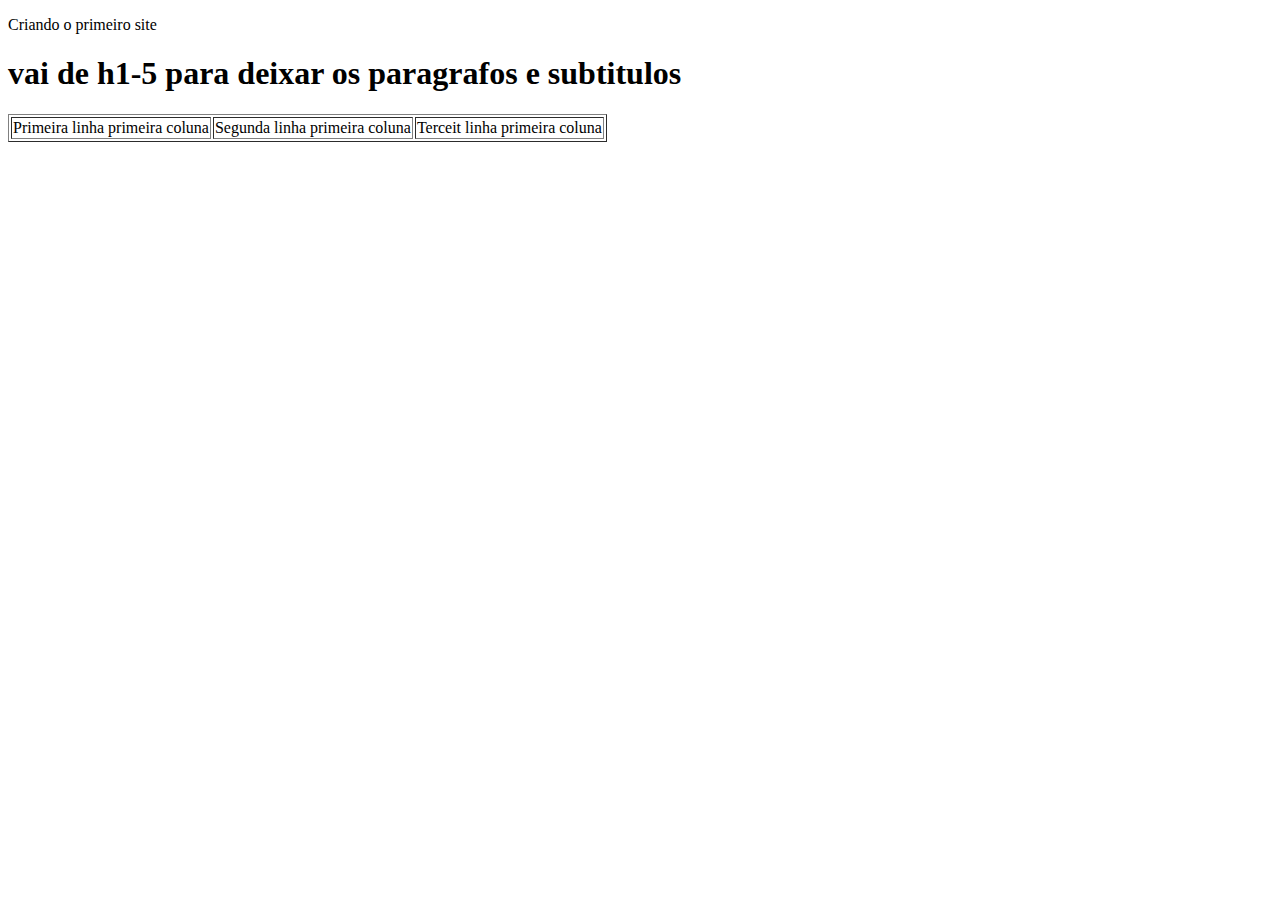
<file: index.html>
<!DOCTYPE html>
<html lang="en">
<head>
    <meta charset="UTF-8">
    <meta http-equiv="X-UA-Compatible" content="IE=edge">
    <meta name="viewport" content="width=device-width, initial-scale=1.0">
    <title>Document</title>
</head>
<body>
    <p>Criando o primeiro site</p>
    <h1>vai de h1-5 para deixar os paragrafos e subtitulos</h1>
    <table border="1">
        <tr> 
            <td>Primeira linha primeira coluna</td>
            <td>Segunda linha primeira coluna</td>
            <td>Terceit linha primeira coluna</td>
        </tr>
    </table>
</body>
</html>
</file>
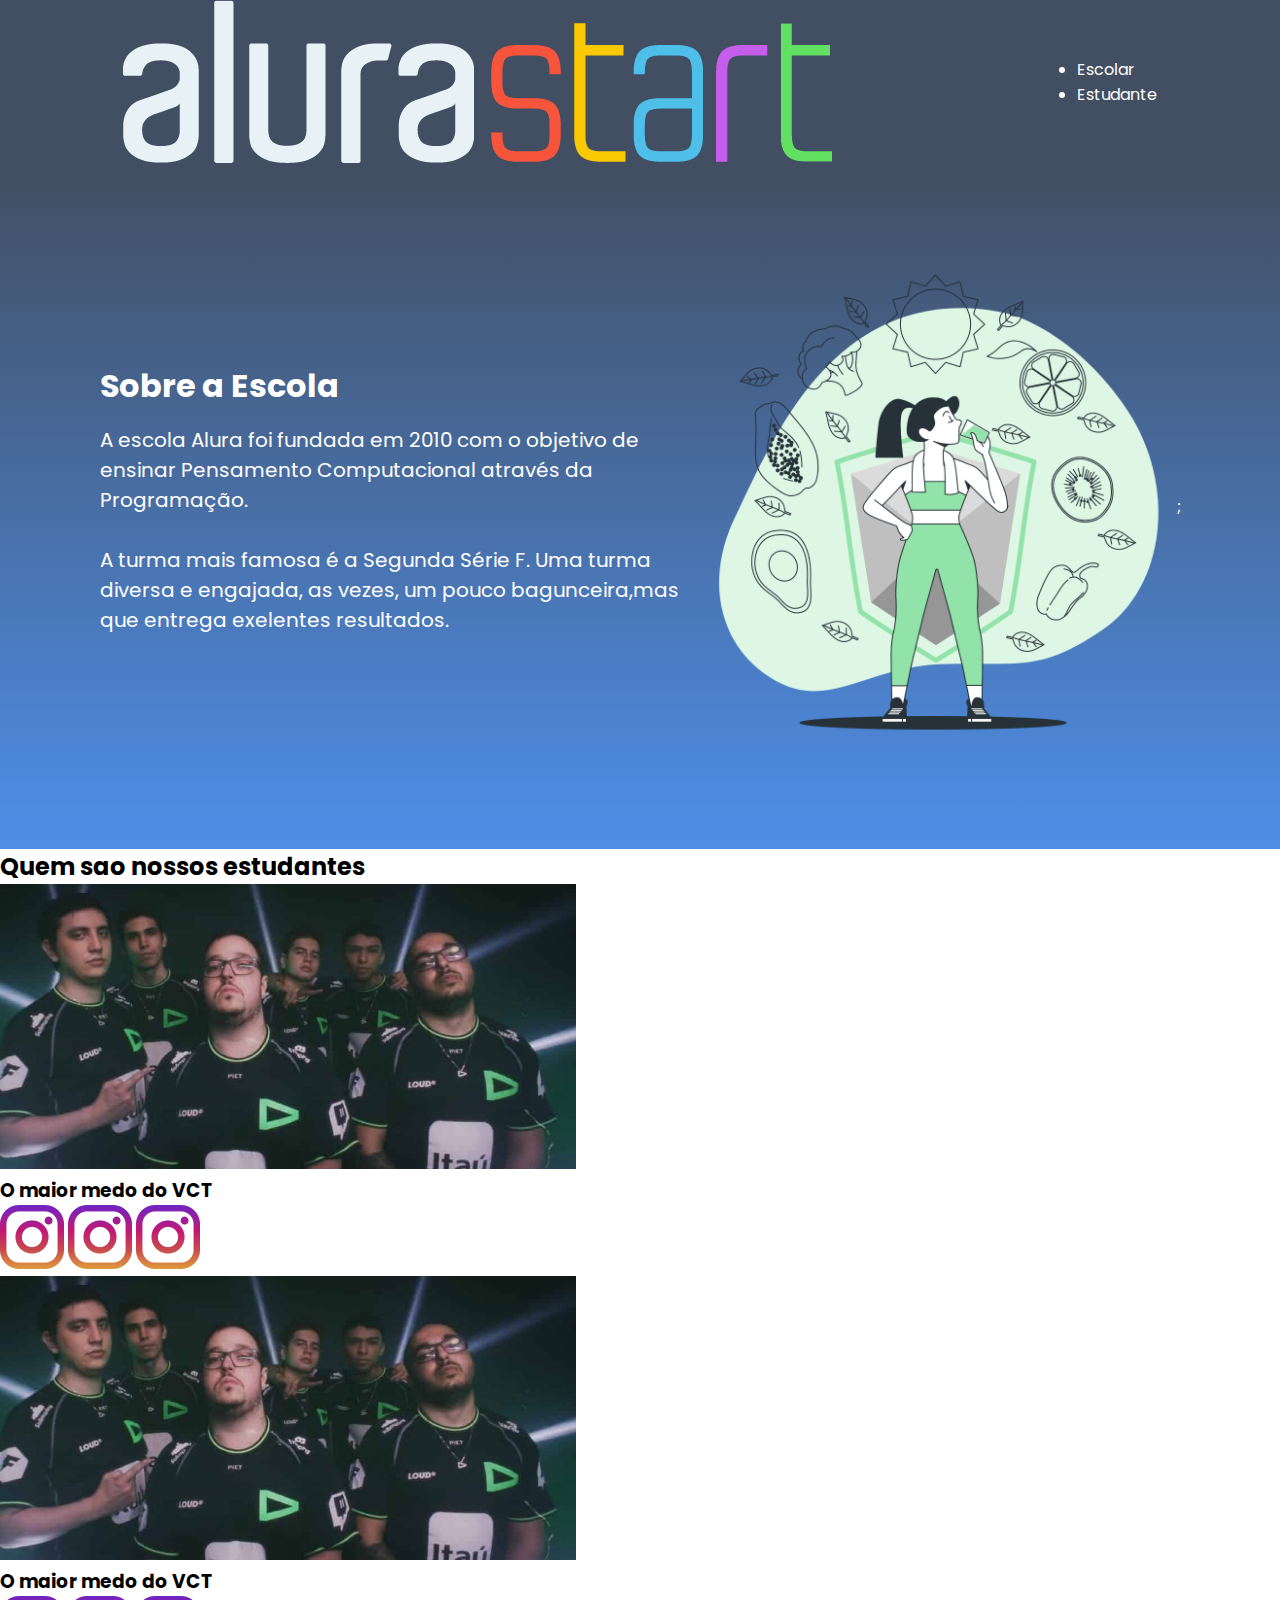
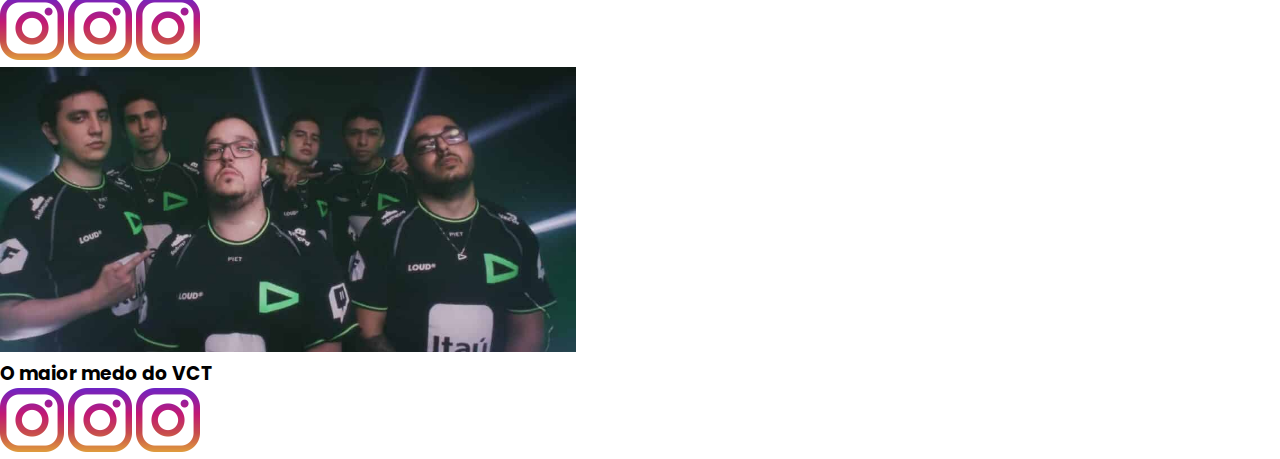
<file: inicio.html>
<!DOCTYPE html>
<html lang="en">
<head>
    <meta charset="UTF-8">
    <meta http-equiv="X-UA-Compatible" content="IE=edge">
    <meta name="viewport" content="width=device-width, initial-scale=1.0">
    <title>Alura Start</title>
    <link rel="stylesheet" href="Palmerinha.css">
    
</head>
<body>
    <header class="canario">
        <img src="alurastart logo.png" alt="Logo">
        <ul class="rosaparaxoke">
            <li> Escolar </li>
            <li> Estudante </li>
        </ul>
    </header>
    <section class="primeira-parte">
    <div class="texto">
     <h1 class="titulo">
        Sobre a Escola
     </h1>
     <p class="pp">
        A escola Alura foi fundada em 2010 com o objetivo de ensinar Pensamento Computacional através da Programação.
     </p>
     <p class="sp">
        A turma mais famosa é a Segunda Série F. Uma turma diversa e engajada, as vezes, um pouco bagunceira,mas que entrega exelentes resultados.

     </p>
    </div>
    <div class="img">

    </div>
<img class="foto-estudante" src="simg.png" alt="imagem">;
</section>
<section class="estudantes">
    <h2 class="titulo-estudante">
        Quem sao nossos estudantes
    </h2>
    <div> 
        <div class="estudantetodos"></div>
        <div class="estudante-foto">
            <img src="time.jpeg" alt="" class="foto-estudante">
            <h3 class="estudante-nome">
                O maior medo do VCT
         </h3>  
         <img src="instagram.png" alt="" class="icone">
         <img src="instagram.png" alt="" class="icone">
         <img src="instagram.png" alt="" class="icone">
           </div>
    
           <div class="estudante-foto">
            <img src="time.jpeg" alt="" class="foto-estudante">
            <h3 class="estudante-nome">
                O maior medo do VCT
         </h3>  
         <img src="instagram.png" alt="" class="icone">
         <img src="instagram.png" alt="" class="icone">
         <img src="instagram.png" alt="" class="icone">
           </div>
    
           <div class="estudante-foto">
            <img src="time.jpeg" alt="" class="foto-estudante">
            <h3 class="estudante-nome">
                O maior medo do VCT
         </h3>  
         <img src="instagram.png" alt="" class="icone">
         <img src="instagram.png" alt="" class="icone">
         <img src="instagram.png" alt="" class="icone">
           </div>
    </div>
    </section>

</body>
</html>
</file>
<file: Palmerinha.css>
@import url('https://fonts.googleapis.com/css2?family=Poppins:ital,wght@0,100;0,200;0,300;0,400;0,500;0,600;0,700;0,800;0,900;1,100;1,200;1,300;1,400;1,500;1,600;1,700;1,800;1,900&display=swap');
*{
    margin: 0;
    padding: 0;
}
body{
    font-family:"Poppins";
}
.rosaparaxoke{
color: white;
}


.canario{
    background-color: #424e61;
    display: flex;
    justify-content: space-around;
    align-items: center;
}
.primeira-parte{
    background-image: Linear-gradient(#424e61,#4e8fe9);
    color:white;
    justify-content: center;
    align-items: center;
    display: flex;
    padding: 100px;

}
.lista-item{    
    display: inline-block;
    margin: 0 16px;
}
.item-lista-canario{
    color: white;
    display: inline-block;
    margin: 0 16px;
}
.foto-estudante{
    width: 45%;
}
.foto-pain{
    width: 5%;
}
.icone{ 
    width: 5%;
}
.pp{    
    padding: 15px 0;
    font-size: 20px;
    
}
.sp{
    padding: 15px 0;
    font-size: 20px;
}
.texto{ 
    padding: 24px 0;
}

.estudantetodos{
    display: grid;
    grid-template-columns: 20% 20% 20% 20% 20%;
}
</file>
